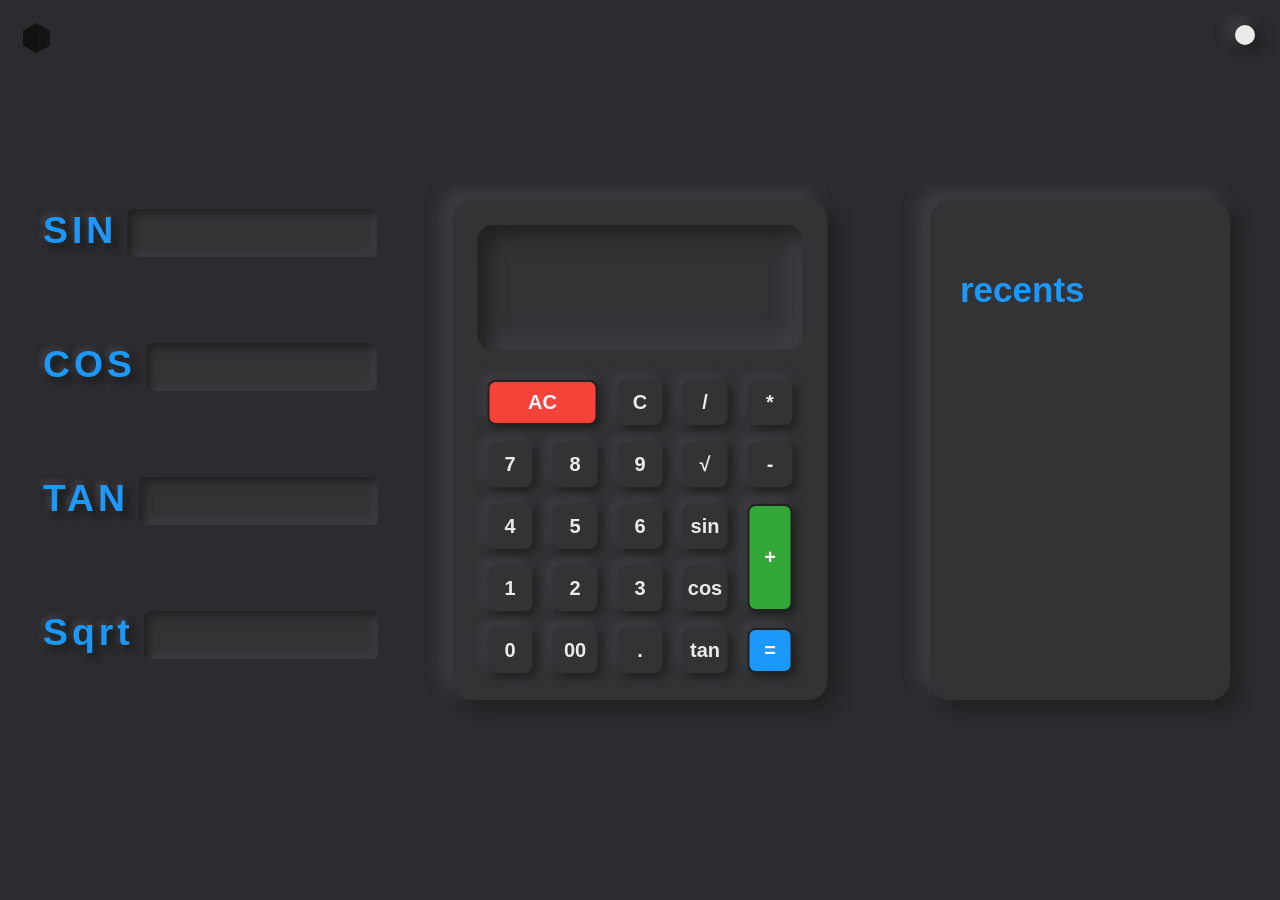
<file: index.html>
<!DOCTYPE html>
<html>
  <head>
    <title>Mono Calculator</title>
    <meta charset="UTF-8" />
    <meta http-equiv="X-UA-Compatible" content="IE=edge" />
    <meta name="viewport" content="width=device-width, initial-scale=1.0" />
    <link rel="stylesheet" type="text/css" href="my_framework.css" />
    <link rel="stylesheet" type="text/css" href="Calculator.css" />
  </head>

  <body class="bg-black flex align-center vh-full relative hidden">
    <div
      id="normalCal"
      class="first-calculator vh-full vw-full flex flex-center align-center"
    >
      <div class="toggleBtn w-20 h-20 z-10" value="0"></div>
      <div class="childBtn z-100" value="0" id="childBtn"></div>
      <div
        class="left-side h-450 font-45 font-bolder flex flex-start flex-column space-between absolute"
      >
        <div class="sin-text flex">
          <h5 class="m-r-10">SIN</h5>
          <input type="text" id="sin-num" class="inputbox scroll p-r-5" />
          <h5 class="function-results cursor-pointer sin-value" id="sin-value">
            0
          </h5>
        </div>
        <div class="cos-text flex">
          <h5 class="m-r-10">COS</h5>
          <input type="text" id="cos-num" class="inputbox scroll p-r-5" />
          <h5 class="function-results cursor-pointer cos-value" id="cos-value">
            0
          </h5>
        </div>
        <div class="tan-text flex">
          <h5 class="m-r-10">TAN</h5>
          <input type="text" id="tan-num" class="inputbox scroll p-r-5" />
          <h5 class="function-results cursor-pointer tan-value" id="tan-value">
            0
          </h5>
        </div>
        <div class="sqrt-text flex">
          <h5 class="m-r-10">Sqrt</h5>
          <input type="text" id="sqrt-num" class="inputbox scroll p-r-5" />
          <h5
            class="function-results cursor-pointer sqrt-value"
            id="sqrt-value"
          >
            0
          </h5>
        </div>
      </div>
      <div
        id="center-calculator"
        class="calculator left-1/2 translateX-1/2- w-375 h-500 mx-auto cal-black rounded-20 flex flex-column align-center absolute z-10"
      >
        <div
          class="display w-325 h-125 cal-black m-t-25 rounded-15 flex flex-end align-center"
        >
          <p class="font-35 text-white p-r-25 p-l-25 scroll" id="result"></p>
        </div>
        <div class="contents m-t-30 w-full flex flex-center">
          <button
            class="clear bg-red rounded-8 span border-2 black-border cursor-pointer font-20 font-bolder white"
            id="clear"
          >
            AC
          </button>
          <button
            class="C-button rounded-8 span border-0 cursor-pointer font-20 font-bolder text-white"
            id="C"
          >
            C
          </button>
          <button
            class="division size-button text-white rounded-8 span border-0 cursor-pointer font-20 font-bolder"
            id="/"
          >
            /
          </button>
          <button
            class="multiplication size-button text-white rounded-8 span border-0 cursor-pointer font-20 font-bolder"
            id="multiplication"
          >
            *
          </button>
          <button
            class="seven size-button text-white rounded-8 span border-0 cursor-pointer font-20 font-bolder"
            id="7"
          >
            7
          </button>
          <button
            class="eight size-button text-white rounded-8 span border-0 cursor-pointer font-20 font-bolder"
            id="8"
          >
            8
          </button>
          <button
            class="nine size-button text-white rounded-8 span border-0 cursor-pointer font-20 font-bolder"
            id="9"
          >
            9
          </button>
          <button
            class="division size-button text-white rounded-8 span border-0 cursor-pointer font-20 font-bolder"
            id="sqrt"
          >
            &Sqrt;
          </button>
          <button
            class="subtraction size-button text-white rounded-8 span border-0 cursor-pointer font-20 font-bolder"
            id="minas"
          >
            -
          </button>
          <button
            class="four size-button text-white rounded-8 span border-0 cursor-pointer font-20 font-bolder"
            id="4 font-bolder"
          >
            4
          </button>
          <button
            class="five size-button text-white rounded-8 span border-0 cursor-pointer font-20 font-bolder"
            id="5"
          >
            5
          </button>
          <button
            class="six size-button text-white rounded-8 span border-0 cursor-pointer font-20 font-bolder"
            id="6"
          >
            6
          </button>
          <button
            class="sin size-button text-white rounded-8 span border-0 cursor-pointer font-20 font-bolder"
            id="sin"
          >
            sin
          </button>
          <button
            class="plus rounded-8 white bg-green span border-2 black-border cursor-pointer font-20 font-bolder white"
            id="plus"
          >
            +
          </button>
          <button
            class="one size-button text-white rounded-8 span border-0 cursor-pointer font-20 font-bolder"
            id="1"
          >
            1
          </button>
          <button
            class="two size-button text-white rounded-8 span border-0 cursor-pointer font-20 font-bolder"
            id="2"
          >
            2
          </button>
          <button
            class="three size-button text-white rounded-8 span border-0 cursor-pointer font-20 font-bolder"
            id="3"
          >
            3
          </button>
          <button
            class="eight size-button text-white rounded-8 span border-0 cursor-pointer font-20 font-bolder"
            id="cos"
          >
            cos
          </button>
          <button
            class="zero size-button text-white rounded-8 span border-0 cursor-pointer font-20 font-bolder"
            id="0"
          >
            0
          </button>
          <button
            class="double-zero size-button text-white rounded-8 span border-0 cursor-pointer font-20 font-bolder"
            id="00"
          >
            00
          </button>
          <button
            class="point size-button text-white rounded-8 span border-0 cursor-pointer font-20 font-bolder"
            id="."
          >
            .
          </button>
          <button
            class="tan size-button text-white rounded-8 span border-0 cursor-pointer font-20 font-bolder"
            id="tan"
          >
            tan
          </button>
          <button
            class="equal bg-blue equal size-button rounded-8 span border-2 black-border cursor-pointer font-20 font-bolder white"
            id="equal"
          >
            =
          </button>
        </div>
      </div>

      <div
        class="history h-500 w-300 cal-black rounded-20 absolute"
        id="history"
      >
        <h1 class="m-t-70 m-b-35 font-35">recents</h1>
        <div class="font-20" id="normalrecent"></div>
      </div>
    </div>

    <div class="child-calculator absolute flex flex-column none" id="beeCal">
      <div class="background relative">
        <div class="row flex">
          <div
            class="back-row absolute top-0 bottom-0 right-0 left-0"
            style="background: #242424"
          ></div>
          <div class="hexagon"></div>
          <div class="hexagon"></div>
          <div class="hexagon"></div>
          <div class="hexagon"></div>
          <div class="hexagon"></div>
          <div class="hexagon"></div>
          <div class="hexagon"></div>
          <div class="hexagon"></div>
          <div class="hexagon"></div>
          <div class="hexagon"></div>
          <div class="hexagon"></div>
          <div class="hexagon"></div>
          <div class="hexagon"></div>
          <div class="hexagon"></div>
          <div class="hexagon"></div>
          <div class="hexagon"></div>
          <div class="hexagon"></div>
          <div class="hexagon"></div>
          <div class="hexagon"></div>
          <div class="hexagon"></div>
          <div class="hexagon"></div>
          <div class="hexagon"></div>
          <div class="hexagon"></div>
          <div class="hexagon"></div>
          <div class="hexagon"></div>
          <div class="hexagon"></div>
          <div class="hexagon"></div>
          <div class="hexagon"></div>
          <div class="hexagon"></div>
          <div class="hexagon"></div>
          <div class="hexagon"></div>
          <div class="hexagon"></div>
          <div class="hexagon"></div>
          <div class="hexagon"></div>
          <div class="hexagon"></div>
          <div class="hexagon"></div>
          <div class="hexagon"></div>
        </div>
        <div class="row flex">
          <div class="hexagon"></div>
          <div class="hexagon"></div>
          <div class="hexagon"></div>
          <div class="hexagon"></div>
          <div class="hexagon"></div>
          <div class="hexagon"></div>
          <div class="hexagon"></div>
          <div class="hexagon"></div>
          <div class="hexagon"></div>
          <div class="hexagon"></div>
          <div class="hexagon"></div>
          <div class="hexagon"></div>
          <div class="hexagon"></div>
          <div class="hexagon"></div>
          <div class="hexagon"></div>
          <div class="hexagon"></div>
          <div class="hexagon"></div>
          <div class="hexagon"></div>
          <div class="hexagon"></div>
          <div class="hexagon"></div>
          <div class="hexagon"></div>
          <div class="hexagon"></div>
          <div class="hexagon"></div>
          <div class="hexagon"></div>
          <div class="hexagon"></div>
          <div class="hexagon"></div>
          <div class="hexagon"></div>
          <div class="hexagon"></div>
          <div class="hexagon"></div>
          <div class="hexagon"></div>
          <div class="hexagon"></div>
          <div class="hexagon"></div>
          <div class="hexagon"></div>
          <div class="hexagon"></div>
          <div class="hexagon"></div>
          <div class="hexagon"></div>
          <div class="hexagon"></div>
        </div>
        <div class="row flex">
          <div class="hexagon"></div>
          <div class="hexagon"></div>
          <div class="hexagon"></div>
          <div class="hexagon"></div>
          <div class="hexagon"></div>
          <div class="hexagon"></div>
          <div class="hexagon"></div>
          <div class="hexagon"></div>
          <div class="hexagon"></div>
          <div class="hexagon"></div>
          <div class="hexagon"></div>
          <div class="hexagon"></div>
          <div class="hexagon"></div>
          <div class="hexagon"></div>
          <div class="hexagon"></div>
          <div class="hexagon"></div>
          <div class="hexagon"></div>
          <div class="hexagon"></div>
          <div class="hexagon"></div>
          <div class="hexagon"></div>
          <div class="hexagon"></div>
          <div class="hexagon"></div>
          <div class="hexagon"></div>
          <div class="hexagon"></div>
          <div class="hexagon"></div>
          <div class="hexagon"></div>
          <div class="hexagon"></div>
          <div class="hexagon"></div>
          <div class="hexagon"></div>
          <div class="hexagon"></div>
          <div class="hexagon"></div>
          <div class="hexagon"></div>
          <div class="hexagon"></div>
          <div class="hexagon"></div>
          <div class="hexagon"></div>
          <div class="hexagon"></div>
          <div class="hexagon"></div>
        </div>
        <div class="row flex">
          <div class="hexagon"></div>
          <div class="hexagon"></div>
          <div class="hexagon"></div>
          <div class="hexagon"></div>
          <div class="hexagon"></div>
          <div class="hexagon"></div>
          <div class="hexagon"></div>
          <div class="hexagon"></div>
          <div class="hexagon"></div>
          <div class="hexagon"></div>
          <div class="hexagon"></div>
          <div class="hexagon"></div>
          <div class="hexagon"></div>
          <div class="hexagon"></div>
          <div class="hexagon"></div>
          <div class="hexagon"></div>
          <div class="hexagon"></div>
          <div class="hexagon"></div>
          <div class="hexagon"></div>
          <div class="hexagon"></div>
          <div class="hexagon"></div>
          <div class="hexagon"></div>
          <div class="hexagon"></div>
          <div class="hexagon"></div>
          <div class="hexagon"></div>
          <div class="hexagon"></div>
          <div class="hexagon"></div>
          <div class="hexagon"></div>
          <div class="hexagon"></div>
          <div class="hexagon"></div>
          <div class="hexagon"></div>
          <div class="hexagon"></div>
          <div class="hexagon"></div>
          <div class="hexagon"></div>
          <div class="hexagon"></div>
          <div class="hexagon"></div>
          <div class="hexagon"></div>
        </div>
        <div class="row flex">
          <div class="hexagon"></div>
          <div class="hexagon"></div>
          <div class="hexagon"></div>
          <div class="hexagon"></div>
          <div class="hexagon"></div>
          <div class="hexagon"></div>
          <div class="hexagon"></div>
          <div class="hexagon"></div>
          <div class="hexagon"></div>
          <div class="hexagon"></div>
          <div class="hexagon"></div>
          <div class="hexagon"></div>
          <div class="hexagon"></div>
          <div class="hexagon"></div>
          <div class="hexagon"></div>
          <div class="hexagon"></div>
          <div class="hexagon"></div>
          <div class="hexagon"></div>
          <div class="hexagon"></div>
          <div class="hexagon"></div>
          <div class="hexagon"></div>
          <div class="hexagon"></div>
          <div class="hexagon"></div>
          <div class="hexagon"></div>
          <div class="hexagon"></div>
          <div class="hexagon"></div>
          <div class="hexagon"></div>
          <div class="hexagon"></div>
          <div class="hexagon"></div>
          <div class="hexagon"></div>
          <div class="hexagon"></div>
          <div class="hexagon"></div>
          <div class="hexagon"></div>
          <div class="hexagon"></div>
          <div class="hexagon"></div>
          <div class="hexagon"></div>
          <div class="hexagon"></div>
        </div>
        <div class="row flex">
          <div class="hexagon"></div>
          <div class="hexagon"></div>
          <div class="hexagon"></div>
          <div class="hexagon"></div>
          <div class="hexagon"></div>
          <div class="hexagon"></div>
          <div class="hexagon"></div>
          <div class="hexagon"></div>
          <div class="hexagon"></div>
          <div class="hexagon"></div>
          <div class="hexagon"></div>
          <div class="hexagon"></div>
          <div class="hexagon"></div>
          <div class="hexagon"></div>
          <div class="hexagon"></div>
          <div class="hexagon"></div>
          <div class="hexagon"></div>
          <div class="hexagon"></div>
          <div class="hexagon"></div>
          <div class="hexagon"></div>
          <div class="hexagon"></div>
          <div class="hexagon"></div>
          <div class="hexagon"></div>
          <div class="hexagon"></div>
          <div class="hexagon"></div>
          <div class="hexagon"></div>
          <div class="hexagon"></div>
          <div class="hexagon"></div>
          <div class="hexagon"></div>
          <div class="hexagon"></div>
          <div class="hexagon"></div>
          <div class="hexagon"></div>
          <div class="hexagon"></div>
          <div class="hexagon"></div>
          <div class="hexagon"></div>
          <div class="hexagon"></div>
          <div class="hexagon"></div>
        </div>
        <div class="row flex">
          <div class="hexagon"></div>
          <div class="hexagon"></div>
          <div class="hexagon"></div>
          <div class="hexagon"></div>
          <div class="hexagon"></div>
          <div class="hexagon"></div>
          <div class="hexagon"></div>
          <div class="hexagon"></div>
          <div class="hexagon"></div>
          <div class="hexagon"></div>
          <div class="hexagon"></div>
          <div class="hexagon"></div>
          <div class="hexagon"></div>
          <div class="hexagon"></div>
          <div class="hexagon"></div>
          <div class="hexagon"></div>
          <div class="hexagon"></div>
          <div class="hexagon"></div>
          <div class="hexagon"></div>
          <div class="hexagon"></div>
          <div class="hexagon"></div>
          <div class="hexagon"></div>
          <div class="hexagon"></div>
          <div class="hexagon"></div>
          <div class="hexagon"></div>
          <div class="hexagon"></div>
          <div class="hexagon"></div>
          <div class="hexagon"></div>
          <div class="hexagon"></div>
          <div class="hexagon"></div>
          <div class="hexagon"></div>
          <div class="hexagon"></div>
          <div class="hexagon"></div>
          <div class="hexagon"></div>
          <div class="hexagon"></div>
          <div class="hexagon"></div>
          <div class="hexagon"></div>
        </div>
        <div class="row flex">
          <div class="hexagon"></div>
          <div class="hexagon"></div>
          <div class="hexagon"></div>
          <div class="hexagon"></div>
          <div class="hexagon"></div>
          <div class="hexagon"></div>
          <div class="hexagon"></div>
          <div class="hexagon"></div>
          <div class="hexagon"></div>
          <div class="hexagon"></div>
          <div class="hexagon"></div>
          <div class="hexagon"></div>
          <div class="hexagon"></div>
          <div class="hexagon"></div>
          <div class="hexagon"></div>
          <div class="hexagon"></div>
          <div class="hexagon"></div>
          <div class="hexagon"></div>
          <div class="hexagon"></div>
          <div class="hexagon"></div>
          <div class="hexagon"></div>
          <div class="hexagon"></div>
          <div class="hexagon"></div>
          <div class="hexagon"></div>
          <div class="hexagon"></div>
          <div class="hexagon"></div>
          <div class="hexagon"></div>
          <div class="hexagon"></div>
          <div class="hexagon"></div>
          <div class="hexagon"></div>
          <div class="hexagon"></div>
          <div class="hexagon"></div>
          <div class="hexagon"></div>
          <div class="hexagon"></div>
          <div class="hexagon"></div>
          <div class="hexagon"></div>
          <div class="hexagon"></div>
        </div>
        <div class="row flex">
          <div class="hexagon"></div>
          <div class="hexagon"></div>
          <div class="hexagon"></div>
          <div class="hexagon"></div>
          <div class="hexagon"></div>
          <div class="hexagon"></div>
          <div class="hexagon"></div>
          <div class="hexagon"></div>
          <div class="hexagon"></div>
          <div class="hexagon"></div>
          <div class="hexagon"></div>
          <div class="hexagon"></div>
          <div class="hexagon"></div>
          <div class="hexagon"></div>
          <div class="hexagon"></div>
          <div class="hexagon"></div>
          <div class="hexagon"></div>
          <div class="hexagon"></div>
          <div class="hexagon"></div>
          <div class="hexagon"></div>
          <div class="hexagon"></div>
          <div class="hexagon"></div>
          <div class="hexagon"></div>
          <div class="hexagon"></div>
          <div class="hexagon"></div>
          <div class="hexagon"></div>
          <div class="hexagon"></div>
          <div class="hexagon"></div>
          <div class="hexagon"></div>
          <div class="hexagon"></div>
          <div class="hexagon"></div>
          <div class="hexagon"></div>
          <div class="hexagon"></div>
          <div class="hexagon"></div>
          <div class="hexagon"></div>
          <div class="hexagon"></div>
          <div class="hexagon"></div>
        </div>
        <div class="row flex">
          <div class="hexagon"></div>
          <div class="hexagon"></div>
          <div class="hexagon"></div>
          <div class="hexagon"></div>
          <div class="hexagon"></div>
          <div class="hexagon"></div>
          <div class="hexagon"></div>
          <div class="hexagon"></div>
          <div class="hexagon"></div>
          <div class="hexagon"></div>
          <div class="hexagon"></div>
          <div class="hexagon"></div>
          <div class="hexagon"></div>
          <div class="hexagon"></div>
          <div class="hexagon"></div>
          <div class="hexagon"></div>
          <div class="hexagon"></div>
          <div class="hexagon"></div>
          <div class="hexagon"></div>
          <div class="hexagon"></div>
          <div class="hexagon"></div>
          <div class="hexagon"></div>
          <div class="hexagon"></div>
          <div class="hexagon"></div>
          <div class="hexagon"></div>
          <div class="hexagon"></div>
          <div class="hexagon"></div>
          <div class="hexagon"></div>
          <div class="hexagon"></div>
          <div class="hexagon"></div>
          <div class="hexagon"></div>
          <div class="hexagon"></div>
        </div>
        <div class="row flex">
          <div class="hexagon"></div>
          <div class="hexagon"></div>
          <div class="hexagon"></div>
          <div class="hexagon"></div>
          <div class="hexagon"></div>
          <div class="hexagon"></div>
          <div class="hexagon"></div>
          <div class="hexagon"></div>
          <div class="hexagon"></div>
          <div class="hexagon"></div>
          <div class="hexagon"></div>
          <div class="hexagon"></div>
          <div class="hexagon"></div>
          <div class="hexagon"></div>
          <div class="hexagon"></div>
          <div class="hexagon"></div>
          <div class="hexagon"></div>
          <div class="hexagon"></div>
          <div class="hexagon"></div>
          <div class="hexagon"></div>
          <div class="hexagon"></div>
          <div class="hexagon"></div>
          <div class="hexagon"></div>
          <div class="hexagon"></div>
          <div class="hexagon"></div>
          <div class="hexagon"></div>
          <div class="hexagon"></div>
          <div class="hexagon"></div>
          <div class="hexagon"></div>
          <div class="hexagon"></div>
          <div class="hexagon"></div>
          <div class="hexagon"></div>
          <div class="hexagon"></div>
          <div class="hexagon"></div>
          <div class="hexagon"></div>
          <div class="hexagon"></div>
          <div class="hexagon"></div>
        </div>
        <div class="row flex">
          <div class="hexagon"></div>
          <div class="hexagon"></div>
          <div class="hexagon"></div>
          <div class="hexagon"></div>
          <div class="hexagon"></div>
          <div class="hexagon"></div>
          <div class="hexagon"></div>
          <div class="hexagon"></div>
          <div class="hexagon"></div>
          <div class="hexagon"></div>
          <div class="hexagon"></div>
          <div class="hexagon"></div>
          <div class="hexagon"></div>
          <div class="hexagon"></div>
          <div class="hexagon"></div>
          <div class="hexagon"></div>
          <div class="hexagon"></div>
          <div class="hexagon"></div>
          <div class="hexagon"></div>
          <div class="hexagon"></div>
          <div class="hexagon"></div>
          <div class="hexagon"></div>
          <div class="hexagon"></div>
          <div class="hexagon"></div>
          <div class="hexagon"></div>
          <div class="hexagon"></div>
          <div class="hexagon"></div>
          <div class="hexagon"></div>
          <div class="hexagon"></div>
          <div class="hexagon"></div>
          <div class="hexagon"></div>
          <div class="hexagon"></div>
          <div class="hexagon"></div>
          <div class="hexagon"></div>
          <div class="hexagon"></div>
          <div class="hexagon"></div>
          <div class="hexagon"></div>
        </div>
        <div class="row flex">
          <div class="hexagon"></div>
          <div class="hexagon"></div>
          <div class="hexagon"></div>
          <div class="hexagon"></div>
          <div class="hexagon"></div>
          <div class="hexagon"></div>
          <div class="hexagon"></div>
          <div class="hexagon"></div>
          <div class="hexagon"></div>
          <div class="hexagon"></div>
          <div class="hexagon"></div>
          <div class="hexagon"></div>
          <div class="hexagon"></div>
          <div class="hexagon"></div>
          <div class="hexagon"></div>
          <div class="hexagon"></div>
          <div class="hexagon"></div>
          <div class="hexagon"></div>
          <div class="hexagon"></div>
          <div class="hexagon"></div>
          <div class="hexagon"></div>
          <div class="hexagon"></div>
          <div class="hexagon"></div>
          <div class="hexagon"></div>
          <div class="hexagon"></div>
          <div class="hexagon"></div>
          <div class="hexagon"></div>
          <div class="hexagon"></div>
          <div class="hexagon"></div>
          <div class="hexagon"></div>
          <div class="hexagon"></div>
          <div class="hexagon"></div>
          <div class="hexagon"></div>
          <div class="hexagon"></div>
          <div class="hexagon"></div>
          <div class="hexagon"></div>
          <div class="hexagon"></div>
        </div>
        <div class="row flex">
          <div class="hexagon"></div>
          <div class="hexagon"></div>
          <div class="hexagon"></div>
          <div class="hexagon"></div>
          <div class="hexagon"></div>
          <div class="hexagon"></div>
          <div class="hexagon"></div>
          <div class="hexagon"></div>
          <div class="hexagon"></div>
          <div class="hexagon"></div>
          <div class="hexagon"></div>
          <div class="hexagon"></div>
          <div class="hexagon"></div>
          <div class="hexagon"></div>
          <div class="hexagon"></div>
          <div class="hexagon"></div>
          <div class="hexagon"></div>
          <div class="hexagon"></div>
          <div class="hexagon"></div>
          <div class="hexagon"></div>
          <div class="hexagon"></div>
          <div class="hexagon"></div>
          <div class="hexagon"></div>
          <div class="hexagon"></div>
          <div class="hexagon"></div>
          <div class="hexagon"></div>
          <div class="hexagon"></div>
          <div class="hexagon"></div>
          <div class="hexagon"></div>
          <div class="hexagon"></div>
          <div class="hexagon"></div>
          <div class="hexagon"></div>
          <div class="hexagon"></div>
          <div class="hexagon"></div>
          <div class="hexagon"></div>
          <div class="hexagon"></div>
          <div class="hexagon"></div>
        </div>
        <div class="row flex">
          <div class="hexagon"></div>
          <div class="hexagon"></div>
          <div class="hexagon"></div>
          <div class="hexagon"></div>
          <div class="hexagon"></div>
          <div class="hexagon"></div>
          <div class="hexagon"></div>
          <div class="hexagon"></div>
          <div class="hexagon"></div>
          <div class="hexagon"></div>
          <div class="hexagon"></div>
          <div class="hexagon"></div>
          <div class="hexagon"></div>
          <div class="hexagon"></div>
          <div class="hexagon"></div>
          <div class="hexagon"></div>
          <div class="hexagon"></div>
          <div class="hexagon"></div>
          <div class="hexagon"></div>
          <div class="hexagon"></div>
          <div class="hexagon"></div>
          <div class="hexagon"></div>
          <div class="hexagon"></div>
          <div class="hexagon"></div>
          <div class="hexagon"></div>
          <div class="hexagon"></div>
          <div class="hexagon"></div>
          <div class="hexagon"></div>
          <div class="hexagon"></div>
          <div class="hexagon"></div>
          <div class="hexagon"></div>
          <div class="hexagon"></div>
          <div class="hexagon"></div>
          <div class="hexagon"></div>
          <div class="hexagon"></div>
          <div class="hexagon"></div>
          <div class="hexagon"></div>
        </div>
        <div class="row flex">
          <div class="hexagon"></div>
          <div class="hexagon"></div>
          <div class="hexagon"></div>
          <div class="hexagon"></div>
          <div class="hexagon"></div>
          <div class="hexagon"></div>
          <div class="hexagon"></div>
          <div class="hexagon"></div>
          <div class="hexagon"></div>
          <div class="hexagon"></div>
          <div class="hexagon"></div>
          <div class="hexagon"></div>
          <div class="hexagon"></div>
          <div class="hexagon"></div>
          <div class="hexagon"></div>
          <div class="hexagon"></div>
          <div class="hexagon"></div>
          <div class="hexagon"></div>
          <div class="hexagon"></div>
          <div class="hexagon"></div>
          <div class="hexagon"></div>
          <div class="hexagon"></div>
          <div class="hexagon"></div>
          <div class="hexagon"></div>
          <div class="hexagon"></div>
          <div class="hexagon"></div>
          <div class="hexagon"></div>
          <div class="hexagon"></div>
          <div class="hexagon"></div>
          <div class="hexagon"></div>
          <div class="hexagon"></div>
          <div class="hexagon"></div>
          <div class="hexagon"></div>
          <div class="hexagon"></div>
          <div class="hexagon"></div>
          <div class="hexagon"></div>
          <div class="hexagon"></div>
        </div>
        <div class="row flex">
          <div class="hexagon"></div>
          <div class="hexagon"></div>
          <div class="hexagon"></div>
          <div class="hexagon"></div>
          <div class="hexagon"></div>
          <div class="hexagon"></div>
          <div class="hexagon"></div>
          <div class="hexagon"></div>
          <div class="hexagon"></div>
          <div class="hexagon"></div>
          <div class="hexagon"></div>
          <div class="hexagon"></div>
          <div class="hexagon"></div>
          <div class="hexagon"></div>
          <div class="hexagon"></div>
          <div class="hexagon"></div>
          <div class="hexagon"></div>
          <div class="hexagon"></div>
          <div class="hexagon"></div>
          <div class="hexagon"></div>
          <div class="hexagon"></div>
          <div class="hexagon"></div>
          <div class="hexagon"></div>
          <div class="hexagon"></div>
          <div class="hexagon"></div>
          <div class="hexagon"></div>
          <div class="hexagon"></div>
          <div class="hexagon"></div>
          <div class="hexagon"></div>
          <div class="hexagon"></div>
          <div class="hexagon"></div>
          <div class="hexagon"></div>
          <div class="hexagon"></div>
          <div class="hexagon"></div>
          <div class="hexagon"></div>
          <div class="hexagon"></div>
          <div class="hexagon"></div>
        </div>
        <div class="row flex">
          <div class="hexagon"></div>
          <div class="hexagon"></div>
          <div class="hexagon"></div>
          <div class="hexagon"></div>
          <div class="hexagon"></div>
          <div class="hexagon"></div>
          <div class="hexagon"></div>
          <div class="hexagon"></div>
          <div class="hexagon"></div>
          <div class="hexagon"></div>
          <div class="hexagon"></div>
          <div class="hexagon"></div>
          <div class="hexagon"></div>
          <div class="hexagon"></div>
          <div class="hexagon"></div>
          <div class="hexagon"></div>
          <div class="hexagon"></div>
          <div class="hexagon"></div>
          <div class="hexagon"></div>
          <div class="hexagon"></div>
          <div class="hexagon"></div>
          <div class="hexagon"></div>
          <div class="hexagon"></div>
          <div class="hexagon"></div>
          <div class="hexagon"></div>
          <div class="hexagon"></div>
          <div class="hexagon"></div>
          <div class="hexagon"></div>
          <div class="hexagon"></div>
          <div class="hexagon"></div>
          <div class="hexagon"></div>
          <div class="hexagon"></div>
          <div class="hexagon"></div>
          <div class="hexagon"></div>
          <div class="hexagon"></div>
          <div class="hexagon"></div>
          <div class="hexagon"></div>
        </div>
        <div class="row flex">
          <div class="hexagon"></div>
          <div class="hexagon"></div>
          <div class="hexagon"></div>
          <div class="hexagon"></div>
          <div class="hexagon"></div>
          <div class="hexagon"></div>
          <div class="hexagon"></div>
          <div class="hexagon"></div>
          <div class="hexagon"></div>
          <div class="hexagon"></div>
          <div class="hexagon"></div>
          <div class="hexagon"></div>
          <div class="hexagon"></div>
          <div class="hexagon"></div>
          <div class="hexagon"></div>
          <div class="hexagon"></div>
          <div class="hexagon"></div>
          <div class="hexagon"></div>
          <div class="hexagon"></div>
          <div class="hexagon"></div>
          <div class="hexagon"></div>
          <div class="hexagon"></div>
          <div class="hexagon"></div>
          <div class="hexagon"></div>
          <div class="hexagon"></div>
          <div class="hexagon"></div>
          <div class="hexagon"></div>
          <div class="hexagon"></div>
          <div class="hexagon"></div>
          <div class="hexagon"></div>
          <div class="hexagon"></div>
          <div class="hexagon"></div>
          <div class="hexagon"></div>
          <div class="hexagon"></div>
          <div class="hexagon"></div>
          <div class="hexagon"></div>
          <div class="hexagon"></div>
        </div>
        <div class="row flex">
          <div class="hexagon"></div>
          <div class="hexagon"></div>
          <div class="hexagon"></div>
          <div class="hexagon"></div>
          <div class="hexagon"></div>
          <div class="hexagon"></div>
          <div class="hexagon"></div>
          <div class="hexagon"></div>
          <div class="hexagon"></div>
          <div class="hexagon"></div>
          <div class="hexagon"></div>
          <div class="hexagon"></div>
          <div class="hexagon"></div>
          <div class="hexagon"></div>
          <div class="hexagon"></div>
          <div class="hexagon"></div>
          <div class="hexagon"></div>
          <div class="hexagon"></div>
          <div class="hexagon"></div>
          <div class="hexagon"></div>
          <div class="hexagon"></div>
          <div class="hexagon"></div>
          <div class="hexagon"></div>
          <div class="hexagon"></div>
          <div class="hexagon"></div>
          <div class="hexagon"></div>
          <div class="hexagon"></div>
          <div class="hexagon"></div>
          <div class="hexagon"></div>
          <div class="hexagon"></div>
          <div class="hexagon"></div>
          <div class="hexagon"></div>
          <div class="hexagon"></div>
          <div class="hexagon"></div>
          <div class="hexagon"></div>
          <div class="hexagon"></div>
          <div class="hexagon"></div>
        </div>
      </div>

      <div class="cal-Btn z-100" value="0" id="calBtn">
        <svg
          height="35px"
          width="35px"
          version="1.1"
          id="Layer_1"
          xmlns="http://www.w3.org/2000/svg"
          xmlns:xlink="http://www.w3.org/1999/xlink"
          viewBox="0 0 508 508"
          xml:space="preserve"
          fill="#000000"
        >
          <g id="SVGRepo_bgCarrier" stroke-width="0" />

          <g
            id="SVGRepo_tracerCarrier"
            stroke-linecap="round"
            stroke-linejoin="round"
          />

          <g id="SVGRepo_iconCarrier">
            <circle style="fill: #c4c4c4" cx="254" cy="254" r="254" />
            <path
              style="fill: #ffffff"
              d="M370.4,430.4H137.6c-12,0-21.6-9.6-21.6-21.6V99.2c0-12,9.6-21.6,21.6-21.6h232.8 c12,0,21.6,9.6,21.6,21.6v309.6C392,420.8,382.4,430.4,370.4,430.4z"
            />
            <path
              style="fill: #dedede"
              d="M365.6,170.8H142.4c-3.2,0-5.6-2.4-5.6-5.6v-62.4c0-3.2,2.4-5.6,5.6-5.6h222.8c3.2,0,5.6,2.4,5.6,5.6 v62.8C371.2,168.4,368.4,170.8,365.6,170.8z"
            />
            <path
              style="fill: #c4c4c4"
              d="M365.6,97.2h-36.4L250,170.8h115.6c3.2,0,5.6-2.4,5.6-5.6v-62.4C371.2,99.6,368.4,97.2,365.6,97.2z"
            />
            <g>
              <path
                style="fill: #8b959c"
                d="M173.2,365.2h-32.4c-2.4,0-4,1.6-4,4v32.4c0,2.4,1.6,4,4,4h32.4c2.4,0,4-1.6,4-4v-32.4 C177.2,367.2,175.6,365.2,173.2,365.2z"
              />
              <path
                style="fill: #8b959c"
                d="M238,365.2h-32.4c-2.4,0-4,1.6-4,4v32.4c0,2.4,1.6,4,4,4H238c2.4,0,4-1.6,4-4v-32.4 C242,367.2,240,365.2,238,365.2z"
              />
              <path
                style="fill: #8b959c"
                d="M302.4,365.2H270c-2.4,0-4,1.6-4,4v32.4c0,2.4,1.6,4,4,4h32.4c2.4,0,4-1.6,4-4v-32.4 C306.4,367.2,304.8,365.2,302.4,365.2z"
              />
              <path
                style="fill: #8b959c"
                d="M173.2,307.2h-32.4c-2.4,0-4,1.6-4,4v32.4c0,2.4,1.6,4,4,4h32.4c2.4,0,4-1.6,4-4v-32.4 C177.2,308.8,175.6,307.2,173.2,307.2z"
              />
              <path
                style="fill: #8b959c"
                d="M238,307.2h-32.4c-2.4,0-4,1.6-4,4v32.4c0,2.4,1.6,4,4,4H238c2.4,0,4-1.6,4-4v-32.4 C242,308.8,240,307.2,238,307.2z"
              />
              <path
                style="fill: #8b959c"
                d="M302.4,307.2H270c-2.4,0-4,1.6-4,4v32.4c0,2.4,1.6,4,4,4h32.4c2.4,0,4-1.6,4-4v-32.4 C306.4,308.8,304.8,307.2,302.4,307.2z"
              />
              <path
                style="fill: #8b959c"
                d="M367.2,307.2h-32.4c-2,0-4,1.6-4,4V402c0,2,1.6,4,4,4h32.4c2,0,4-1.6,4-4v-90.8 C371.2,308.8,369.2,307.2,367.2,307.2z"
              />
              <path
                style="fill: #8b959c"
                d="M173.2,248.8h-32.4c-2.4,0-4,1.6-4,4v32.4c0,2.4,1.6,4,4,4h32.4c2.4,0,4-1.6,4-4v-32.4 C177.2,250.4,175.6,248.8,173.2,248.8z"
              />
              <path
                style="fill: #8b959c"
                d="M238,248.8h-32.4c-2.4,0-4,1.6-4,4v32.4c0,2.4,1.6,4,4,4H238c2.4,0,4-1.6,4-4v-32.4 C242,250.4,240,248.8,238,248.8z"
              />
              <path
                style="fill: #8b959c"
                d="M302.4,248.8H270c-2.4,0-4,1.6-4,4v32.4c0,2.4,1.6,4,4,4h32.4c2.4,0,4-1.6,4-4v-32.4 C306.4,250.4,304.8,248.8,302.4,248.8z"
              />
              <path
                style="fill: #8b959c"
                d="M367.2,248.8h-32.4c-2.4,0-4,1.6-4,4v32.4c0,2.4,1.6,4,4,4h32.4c2.4,0,4-1.6,4-4v-32.4 C371.2,250.4,369.2,248.8,367.2,248.8z"
              />
              <path
                style="fill: #8b959c"
                d="M173.2,190.4h-32.4c-2.4,0-4,1.6-4,4v32.4c0,2.4,1.6,4,4,4h32.4c2.4,0,4-1.6,4-4v-32.4 C177.2,192.4,175.6,190.4,173.2,190.4z"
              />
              <path
                style="fill: #8b959c"
                d="M238,190.4h-32.4c-2.4,0-4,1.6-4,4v32.4c0,2.4,1.6,4,4,4H238c2.4,0,4-1.6,4-4v-32.4 C242,192.4,240,190.4,238,190.4z"
              />
              <path
                style="fill: #8b959c"
                d="M302.4,190.4H270c-2.4,0-4,1.6-4,4v32.4c0,2.4,1.6,4,4,4h32.4c2.4,0,4-1.6,4-4v-32.4 C306.4,192.4,304.8,190.4,302.4,190.4z"
              />
              <path
                style="fill: #8b959c"
                d="M367.2,190.4h-32.4c-2.4,0-4,1.6-4,4v32.4c0,2.4,1.6,4,4,4h32.4c2.4,0,4-1.6,4-4v-32.4 C371.2,192.4,369.2,190.4,367.2,190.4z"
              />
            </g>
          </g>
        </svg>
      </div>

      <div class="h-475">
        <div
          class="cal-hexagon w-525 h-475 cal-black flex flex-center flex-column align-center flex-end"
        >
          <div class="hexa-display fixed" id="hexa-display">
            <p class="overflow-x-scroll" id="hexaresult"></p>
          </div>
          <div class="flex flex-center flex-column align-center m-b-15">
            <div class="row1 flex flex-center">
              <div class="hexbtn" id="hexaAC">AC</div>
              <div class="hexbtn" id="hexaC">C</div>
              <div class="hexbtn" id="hexa/">/</div>
              <div class="hexbtn" id="hexa*">*</div>
              <div class="hexbtn" id="hexa-">-</div>
              <div class="hexbtn" id="hexa+">+</div>
            </div>
            <div class="row2 flex">
              <div class="hexbtn" id="hexa1">1</div>
              <div class="hexbtn" id="hexa2">2</div>
              <div class="hexbtn" id="hexa3">3</div>
              <div class="hexbtn" id="hexa4">4</div>
              <div class="hexbtn" id="hexa5">5</div>
            </div>
            <div class="row3 flex">
              <div class="hexbtn" id="hexa6">6</div>
              <div class="hexbtn" id="hexa7">7</div>
              <div class="hexbtn" id="hexa8">8</div>
              <div class="hexbtn" id="hexa9">9</div>
            </div>
            <div class="row4 flex">
              <div class="hexbtn" id="hexa0">0</div>
              <div class="hexbtn" id="hexa.">.</div>
              <div class="hexbtn" id="hexaequal">=</div>
            </div>
          </div>
        </div>
        <div class="hex-recent h-475 w-375 font-bolder font-20">
          <h2 class="font-bolder m-t-75 m-b-40">recents</h2>
          <div id="recent"></div>
        </div>

        <div class="bee-div fixed">
          <div class="bee h-375 w-150">
            <div class="bee__wing bee__wing--left"></div>
            <div class="bee__wing bee__wing--right"></div>
            <div class="bee__oval bee__oval--top"></div>
            <div class="bee__rect"></div>
            <div class="bee__rect"></div>
            <div class="bee__oval bee__oval--bottom"></div>
          </div>
        </div>
      </div>
    </div>

    <!-- 
	<script type="module">
		// Import the functions you need from the SDKs you need
		import { initializeApp } from "https://www.gstatic.com/firebasejs/9.17.1/firebase-app.js";
		import { getAnalytics } from "https://www.gstatic.com/firebasejs/9.17.1/firebase-analytics.js";
		// TODO: Add SDKs for Firebase products that you want to use
		// https://firebase.google.com/docs/web/setup#available-libraries

		// Your web app's Firebase configuration
		// For Firebase JS SDK v7.20.0 and later, measurementId is optional
		const firebaseConfig = {
			apiKey: "AIzaSyDQLNKT7GQ6jdBXzpian5QnB7rhB36ydgg",
			authDomain: "calculator-v001.firebaseapp.com",
			projectId: "calculator-v001",
			storageBucket: "calculator-v001.appspot.com",
			messagingSenderId: "1061310571257",
			appId: "1:1061310571257:web:df8866be7b22bd42017828",
			measurementId: "G-4TLGJT624P"
		};

		// Initialize Firebase
		const app = initializeApp(firebaseConfig);
		const analytics = getAnalytics(app);
	</script> -->

    <script type="text/javascript" src="Calculator.js"></script>
  </body>
</html>
</file>
<file: my_framework.css>
/* ----------------- radius ----------------- */

.rounded{
	border-radius: 2px;
}
.rounded-3{
	border-radius: 3px;
}
.rounded-4{
	border-radius: 4px;
}
.rounded-5{
	border-radius: 5px;
}
.rounded-6{
	border-radius: 6px;
}
.rounded-7{
	border-radius: 7px;
}
.rounded-8{
	border-radius: 8px;
}
.rounded-9{
	border-radius: 9px;
}
.rounded-10{
	border-radius: 10px;
}
.rounded-15{
	border-radius: 15px;
}
.rounded-20{
	border-radius: 20px;
}
.rounded-100{
	border-radius: 100px;
}

html{
	scroll-behavior: smooth;
}


/* ----------------- z-index ----------------- */

.z-0{
	z-index: 0;
}
.z-10{
	z-index: 10;
}
.z-10-{
	z-index: -10;
}
.z-20{
	z-index: 20;
}
.z-20-{
	z-index: -20;
}

.cursor-pointer{
	cursor: pointer;
}


/* ----------------- width ----------------- */

.vw-full{
	width: 100vw;
}
.w-full{
	width: 100%;
}
.w-95{
	width: 95%;
}
.w-85{
	width: 85%;
}
.w-3\/4{
	width: 75%;
}
.w-1\/2{
	width: 50%;
}
.w-1\/4{
	width: 25%;
}
.w-0{
	width: 0%;
}
.w-5{
	width: 5px
}
.w-10{
	width: 10px
}
.w-15{
	width: 15px
}
.w-20{
	width: 20px
}
.w-25{
	width: 25px;
}
.w-30{
	width: 30px;
}
.w-35{
	width: 35px;
}
.w-40{
	width: 40px
}
.w-45{
	width: 45px;
}
.w-50{
	width: 50px;
}
.w-75{
	width: 75px;
}
.w-100{
	width: 100px;
}
.w-125{
	width: 125px;
}
.w-150{
	width: 150px;
}
.w-175{
	width: 175px;
}
.w-200{
	width: 200px;
}
.w-225{
	width: 225px;
}
.w-250{
	width: 250px;
}
.w-275{
	width: 275px;
}
.w-300{
	width: 300px;
}
.w-325{
	width: 325px;
}
.w-350{
	width: 350px;
}
.w-375{
	width: 375px;
}
.w-400{
	width: 400px;
}
.w-425{
	width: 425px;
}
.w-450{
	width: 450px;
}
.w-475{
	width: 475px;
}
.w-500{
	width: 500px;
}
.w-525{
	width: 525px;
}
.w-550{
	width: 550px;
}
.w-575{
	width: 575px;
}
.w-600{
	width: 600px;
}
.w-625{
	width: 625px;
}
.w-650{
	width: 650px;
}
.w-675{
	width: 675px;
}
.w-700{
	width: 700px;
}
.w-725{
	width: 725px;
}
.w-750{
	width: 750px;
}
.w-775{
	width: 775px;
}
.w-800{
	width: 800px;
}
.w-825{
	width: 825px;
}
.w-850{
	width: 850px;
}
.w-875{
	width: 875px;
}
.w-900{
	width: 900px;
}
.w-925{
	width: 925px;
}
.w-950{
	width: 950px;
}
.w-975{
	width: 975px;
}
.w-1000{
	width: 1000px;
}


/* ----------------- height ----------------- */

.vh-full{
	height: 100vh;
}
.h-full{
	height: 100%;
}
.h-3\/4{
	height: 75%;
}
.h-1\/2{
	height: 50%;
}
.h-1\/4{
	height: 25%;
}
.h-0{
	height: 0%;
}
.h-5{
	height: 5px;
}
.h-10{
	height: 10px;
}
.h-15{
	height: 15px;
}
.h-20{
	height: 20px;
}
.h-25{
	height: 25px;
}
.h-30{
	height: 30px;
}
.h-35{
	height: 35px;
}
.h-40{
	height: 40px;
}
.h-45{
	height: 45px;
}
.h-50{
	height: 50px;
}
.h-55{
	height: 55px;
}
.h-60{
	height: 60px;
}
.h-65{
	height: 65px;
}
.h-70{
	height: 70px;
}
.h-75{
	height: 75px;
}
.h-80{
	height: 80px;
}
.h-85{
	height: 85px;
}
.h-90{
	height: 90px;
}
.h-95{
	height: 95px;
}
.h-100{
	height: 100px;
}
.h-125{
	height: 125px;
}
.h-150{
	height: 150px;
}
.h-175{
	height: 175px;
}
.h-200{
	height: 200px;
}
.h-225{
	height: 225px;
}
.h-250{
	height: 250px;
}
.h-275{
	height: 275px;
}
.h-300{
	height: 300px;
}
.h-325{
	height: 325px;
}
.h-350{
	height: 350px;
}
.h-375{
	height: 375px;
}
.h-400{
	height: 400px;
}
.h-425{
	height: 425px;
}
.h-450{
	height: 450px;
}
.h-475{
	height: 475px;
}
.h-500{
	height: 500px;
}
.h-525{
	height: 525px;
}
.h-550{
	height: 550px;
}
.h-575{
	height: 575px;
}
.h-600{
	height: 600px;
}
.h-625{
	height: 625px;
}
.h-650{
	height: 650px;
}
.h-675{
	height: 675px;
}
.h-700{
	height: 700px;
}
.h-725{
	height: 725px;
}
.h-750{
	height: 750px;
}
.h-775{
	height: 775px;
}
.h-800{
	height: 800px;
}
.h-825{
	height: 825px;
}
.h-850{
	height: 850px;
}
.h-875{
	height: 875px;
}
.h-900{
	height: 900px;
}
.h-925{
	height: 925px;
}
.h-950{
	height: 950px;
}
.h-975{
	height: 975px;
}
.h-1000{
	height: 1000px;
}


/* ----------------- padding ----------------- */

.p-l-5{
	padding-left: 5px;
}
.p-r-5{
	padding-right: 5px;
}
.p-l-10{
	padding-left: 10px;
}
.p-r-10{
	padding-right: 10px;
}
.p-l-15{
	padding-left: 15px;
}
.p-r-15{
	padding-right: 15px;
}
.p-l-20{
	padding-left: 20px;
}
.p-r-20{
	padding-right: 20px;
}
.p-l-25{
	padding-left: 25px;
}
.p-r-25{
	padding-right: 25px;
}
.p-l-30{
	padding-left: 30px;
}
.p-r-30{
	padding-right: 30px;
}

.p-t-5{
	padding-top: 5px;
}
.p-b-5{
	padding-bottom: 5px;
}
.p-t-10{
	padding-top: 10px;
}
.p-b-10{
	padding-bottom: 10px;
}
.p-t-15{
	padding-top: 15px;
}
.p-b-15{
	padding-bottom: 15px;
}
.p-t-20{
	padding-top: 20px;
}
.p-b-20{
	padding-bottom: 20px;
}
.p-t-25{
	padding-top: 25px;
}
.p-b-25{
	padding-bottom: 25px;
}
.p-t-30{
	padding-top: 30px;
}
.p-b-30{
	padding-bottom: 30px;
}

.px-5{
padding-right: 5px;
padding-left: 5px;
}
.py-5{
padding-top: 5px;
padding-bottom: 5px;
}
.px-10{
padding-right: 10px;
padding-left: 10px;
}
.py-10{
padding-top: 10px;
padding-bottom: 10px;
}
.px-15{
padding-right: 15px;
padding-left: 15px;
}
.py-15{
padding-top: 15px;
padding-bottom: 15px;
}
.px-20{
padding-right: 20px;
padding-left: 20px;
}
.py-20{
padding-top: 20px;
padding-bottom: 20px;
}
.px-25{
padding-right: 25px;
padding-left: 25px;
}
.py-25{
padding-top: 25px;
padding-bottom: 25px;
}
.px-30{
padding-right: 30px;
padding-left: 30px;
}
.py-30{
padding-top: 30px;
padding-bottom: 30px;
}
.px-35{
padding-right: 35px;
padding-left: 35px;
}
.py-35{
padding-top: 35px;
padding-bottom: 35px;
}
.px-40{
padding-right: 40px;
padding-left: 40px;
}
.py-40{
padding-top: 40px;
padding-bottom: 40px;
}
.px-45{
padding-right: 45px;
padding-left: 45px;
}
.py-45{
padding-top: 45px;
padding-bottom: 45px;
}
.px-50{
padding-right: 50px;
padding-left: 50px;
}
.py-50{
padding-top: 50px;
padding-bottom: 50px;
}
.px-auto{
padding-right: auto;
padding-left: auto;
}
.py-auto{
padding-top: auto;
padding-bottom: auto;
}


/* ----------------- margin ----------------- */

.m-l-5{
	margin-left: 5px;
}
.m-r-5{
	margin-right: 5px;
}
.m-l-10{
	margin-left: 10px;
}
.m-r-10{
	margin-right: 10px;
}
.m-l-15{
	margin-left: 15px;
}
.m-r-15{
	margin-right: 15px;
}
.m-l-20{
	margin-left: 20px;
}
.m-r-20{
	margin-right: 20px;
}
.m-l-25{
	margin-left: 25px;
}
.m-r-25{
	margin-right: 25px;
}
.m-l-30{
	margin-left: 30px;
}
.m-r-30{
	margin-right: 30px;
}

.m-t-5{
	margin-top: 5px;
}
.m-b-5{
	margin-bottom: 5px;
}
.m-t-10{
	margin-top: 10px;
}
.m-b-10{
	margin-bottom: 10px;
}
.m-t-15{
	margin-top: 15px;
}
.m-b-15{
	margin-bottom: 15px;
}
.m-t-20{
	margin-top: 20px;
}
.m-b-20{
	margin-bottom: 20px;
}
.m-t-25{
	margin-top: 25px;
}
.m-b-25{
	margin-bottom: 25px;
}
.m-t-30{
	margin-top: 30px;
}
.m-b-30{
	margin-bottom: 30px;
}
.m-t-35{
	margin-top: 35px;
}
.m-b-35{
	margin-bottom: 35px;
}
.m-t-40{
	margin-top: 40px;
}
.m-b-40{
	margin-bottom: 40px;
}
.m-t-45{
	margin-top: 45px;
}
.m-b-45{
	margin-bottom: 45px;
}
.m-t-50{
	margin-top: 50px;
}
.m-b-50{
	margin-bottom: 50px;
}
.m-t-55{
	margin-top: 55px;
}
.m-b-55{
	margin-bottom: 55px;
}
.m-t-60{
	margin-top: 60px;
}
.m-b-60{
	margin-bottom: 60px;
}
.m-t-65{
	margin-top: 65px;
}
.m-b-65{
	margin-bottom: 65px;
}
.m-t-70{
	margin-top: 70px;
}
.m-b-70{
	margin-bottom: 70px;
}
.m-t-75{
	margin-top: 75px;
}
.m-b-75{
	margin-bottom: 75px;
}
.m-t-100{
	margin-top: 100px;
}
.m-b-100{
	margin-bottom: 100px;
}
.m-t-120{
	margin-top: 120px;
}
.m-b-120{
	margin-bottom: 120px;
}
.m-t-125{
	margin-top: 125px;
}
.m-b-125{
	margin-bottom: 125px;
}
.m-t-150{
	margin-top: 150px;
}
.m-b-150{
	margin-bottom: 150px;
}
.m-t-175{
	margin-top: 175px;
}
.m-b-175{
	margin-bottom: 175px;
}
.m-t-200{
	margin-top: 200px;
}
.m-b-200{
	margin-bottom: 200px;
}

.mx-0{
	margin-left: 0px;
	margin-right: 0px;
}
.my-0{
	margin-top: 0px;
	margin-bottom: 0px;
}
.mx-5{
margin-left: 5px;
margin-right: 5px;
}
.my-5{
margin-top: 5px;
margin-bottom: 5px;
}
.mx-10{
margin-left: 10px;
margin-right: 10px;
}
.my-10{
margin-top: 10px;
margin-bottom: 10px;
}
.mx-15{
margin-left: 15px;
margin-right: 15px;
}
.my-15{
margin-top: 15px;
margin-bottom: 15px;
}
.mx-20{
margin-left: 20px;
margin-right: 20px;
}
.my-20{
margin-top: 20px;
margin-bottom: 20px;
}
.mx-25{
margin-left: 25px;
margin-right: 25px;
}
.my-25{
margin-top: 25px;
margin-bottom: 25px;
}
.mx-30{
margin-left: 30px;
margin-right: 30px;
}
.my-30{
margin-top: 30px;
margin-bottom: 30px;
}
.mx-40{
margin-left: 40px;
margin-right: 40px;
}
.my-40{
margin-top: 40px;
margin-bottom: 40px;
}
.mx-45{
margin-left: 45px;
margin-right: 45px;
}
.my-45{
margin-top: 45px;
margin-bottom: 45px;
}
.mx-50{
margin-left: 50px;
margin-right: 50px;
}
.my-50{
margin-top: 50px;
margin-bottom: 50px;
}
.mx-60{
margin-left: 60px;
margin-right: 60px;
}
.my-60{
margin-top: 60px;
margin-bottom: 60px;
}
.mx-70{
margin-left: 70px;
margin-right: 70px;
}
.my-70{
margin-top: 70px;
margin-bottom: 70px;
}
.mx-auto{
margin-left: auto;
margin-right: auto;
}
.my-auto{
margin-top: auto;
margin-bottom: auto;
}


/* ----------------- flex ----------------- */
.flex{
	display: flex;
}
.block{
	display: block;
}
.inline-block{
	display: inline-block;
}
.flex-auto{
	flex: auto;
}
.none{
	display: none;
}


/* ----------------- overflow ----------------- */

.visible{
	overflow: visible;
}
.hidden{
	overflow: hidden;
}
.scroll{
	overflow: scroll;
}
.v-collapse{
	visibility: collapse;
}
.v-hidden{
	visibility: hidden;
}
.v-visible{
	visibility: visible;
}


/* ----------------- justify content ----------------- */

.flex-center{
	justify-content: center;
}
.flex-start{
	justify-content: flex-start;
}
.flex-end{
	justify-content: flex-end;
}
.space-between{
	justify-content: space-between;
}
.space-around{
	justify-content: space-around;
}
.align-center{
	align-items: center;
}
.flex-column{
	flex-direction: column;
}
.flex-wrap{
	flex-wrap: wrap;
}


/* ----------------- flot ----------------- */

.float-center{
float: center;
}
.float-left{
float: left;
}
.float-right{
float: right;
}
.float-none{
float: none;
}


/* ----------------- text justify ----------------- */

.text-left{
	text-align: left;
}
.text-right{
	text-align: right;
}
.text-center{
	text-align: center;
}
.text-justify{
	text-align: justify;
}
.font-bold{
	font-weight: bold;
}
.font-bolder{
	font-weight: bolder;
}
.font-italic{
	font-style: italic;
}

/* ----------------- font size ----------------- */

.font-5{
	font-size: 5px;
}

.font-10{
	font-size: 10px;
}
.font-12{
	font-size: 12px;
}
.font-13{
	font-size: 13px;
}
.font-14{
	font-size: 14px;
}
.font-15{
	font-size: 15px;
}
.font-20{
	font-size: 20px;
}
.font-25{
	font-size: 25px;
}
.font-30{
	font-size: 30px;
}
.font-35{
	font-size: 35px;
}
.font-40{
	font-size: 40px;
}
.font-45{
	font-size: 45px;
}
.font-50{
	font-size: 50px;
}
.font-55{
	font-size: 55px;
}
.font-60{
	font-size: 60px;
}
.font-65{
	font-size: 65px;
}
.font-70{
	font-size: 70px;
}
.font-75{
	font-size: 75px;
}
.font-80{
	font-size: 80px;
}
.font-85{
	font-size: 85px;
}
.font-90{
	font-size: 90px;
}
.font-95{
	font-size: 95px;
}
.font-100{
	font-size: 100px;
}


/* ----------------- position ----------------- */

.absolute{
	position: absolute;
}
.relative{
	position: relative;
}
.fixed{
	position: fixed;
}
.sticky{
	position: sticky;
}
.top-0{
	top: 0;
}
.right-0{
	right: 0;
}
.bottom-0{
	bottom: 0;
}
.left-0{
	left: 0;
}

.left-1\/2{
	left: 50%;
}
.left-1\/2-{
	left: -50%;
}
.right-1\/2{
	right: 50%;
}
.right-1\/2-{
	right: -50%;
}
.top-1\/2{
	top: 50%;
}
.top-1\/2-{
	top: -50%;
}
.bottom-1\/2{
	bottom: 50%;
}
.bottom-1\/2-{
	bottom: -50%;
}
/* ----------------- transform ----------------- */

.translate-1\/2{
	transform: translate(50% ,50%);
}
.translate-1\/2-{
	transform: translate(-50% ,-50%);
}
.translateX-1\/2{
	transform: translateX(50%);
}
.translateX-1\/2-{
	transform: translateX(-50%);
}
.translateY-1\/2{
	transform: translateY(50%);
}
.translateY-1\/2-{
	transform: translateY(-50%);
}
/* ----------------- text ----------------- */

.capitalize{
	text-transform: capitalize;
}
.uppercase{
	text-transform: uppercase;
}
.lowercase{
	text-transform: lowercase;
}
.decoration-none{
	text-decoration: none;
}
.style-none{
	list-style: none;
}


/* ----------------- border ----------------- */

.border-0{
	border: 0px;
}
/* .border-1.5{
	border: 1.5px solid;
} */
.border-1{
	border: 1px solid;
}
.border-2{
	border: 2px solid;
}
.border-3{
	border: 3px solid;
}
.border-4{
	border: 4px solid;
}
.border-5{
	border: 5px solid;
}
.border-l-2{
	border-left: 2px solid;
}
.border-r-2{
	border-right: 2px solid;
}
.border-t-2{
	border-top: 2px solid;
}
.border-b-2{
	border-bottom: 2px solid;
}
</file>
<file: Calculator.css>
* {
	padding: 0px;
	margin: 0px;
	box-sizing: border-box;
	font-family: sans-serif, serif;
}

:root {
	--red: #f74239;
	--dark-red: #bf1111;
	--light-red: #ef5353;
	--green: #33a738;
	--dark-green: #117f11;
	--light-green: #51e551;
	--blue: #1c98fa;
	--dark-blue: #1161af;
	--light-blue: #15c7ff;

	--white-shadow: #fffffe;
	--smoke-shadow: #cacaca;
	--bg-white: #e8e8e8;
	--text-white: #eaeaea;

	--bg-black: #2c2c30;
	--cal-black: #333336;
	--black-shadow: #212222;
	--light-shadow: #3f3d41;
	--zero-opacity: #ffffff00;

	--black-border: #212222;
	--honey1: #ffd79c;
	--honey2: #feb825;
	--honey3: #ff9623;
	--honey4: #db6f02;
	--honey5: #ad5100;
}

/* ----------------- colors ----------------- */
.bg-red {
	background-color: var(--red)
}

.bg-green {
	background-color: var(--green);
}

.bg-blue {
	background-color: var(--blue)
}


.text-white {
	color: var(--text-white);
}

.bg-white {
	background-color: var(--bg-white);
}

.white-shadow {
	color: var(--white-shadow)
}

.smoke-shadow {
	color: var(--smoke-shadow);
}


.bg-black {
	background-color: var(--bg-black);
}

.cal-black {
	background-color: var(--cal-black);
}

.black-shadow {
	color: var(--black-shadow);
}

.light-shadow {
	color: var(--light-shadow);
}

.text-black {
	color: var(--text-black);
}

.black-border {
	border-color: var(--black-border);
}

.white {
	color: #fff8fc;
}


/* --------------- First Calculator --------------- */

.size-button {
	width: 45px;
	height: 45px;
}

.toggleBtn {
	/* awa dugmakay sarawaya ka modakay dagoretn */
	position: absolute;
	top: 25px;
	right: 25px;
	border-radius: 50%;
	background-color: var(--text-white);
	cursor: pointer;
	box-shadow: 5px 5px 12px 3px var(--black-shadow), -5px -5px 12px 3px var(--light-shadow);
}

.calculator {
	box-shadow: 10px 10px 14px 0.6px var(--black-shadow), -10px -9px 15px 1px var(--light-shadow);
}

button {
	/* awa lasar tagy buttonakan eshdakatn */
	box-shadow: 4px 4px 8px 1px var(--black-shadow), -5px -5px 8px 1px var(--light-shadow), inset 6px 6px 10px 2px var(--zero-opacity), inset -8px -8px 15px 5px var(--zero-opacity);
	background-color: inherit;
	transition: all 0.15s;
}

button:active {
	box-shadow: 3px 3px 8px 2px var(--zero-opacity), -5px -5px 8px 2px var(--zero-opacity), inset 6px 6px 12px 2px var(--black-shadow), inset -8px -8px 15px 5px var(--light-shadow);
	font-size: 18px;
	font-weight: bold;
}

#clear {
	/* awa active w eshkrdny dugmay cleara */
	box-shadow: 4px 4px 8px 0px var(--black-shadow), -5px -5px 8px 0px var(--light-shadow), inset 6px 6px 10px 2px var(--zero-opacity), inset -8px -8px 15px 5px var(--zero-opacity);
	height: 45px;
	grid-column: span 2;
	transition: all 0.15s;
}

#clear:active {
	box-shadow: 3px 3px 8px 2px var(--zero-opacity), -5px -5px 8px 2px var(--zero-opacity), inset 6px 6px 15px 5px var(--dark-red), inset -9px -9px 15px 5px var(--light-red);
	font-size: 17px;
	font-weight: bold;
}

#plus {
	/* awa active w eshkrdny dugmay plusa */
	box-shadow: 4px 4px 8px 1px var(--black-shadow), -5px -5px 8px 1px var(--light-shadow), inset 6px 6px 10px 2px var(--zero-opacity), inset -9px -9px 15px 5px var(--zero-opacity);
	width: 45px;
	grid-row: span 2;
	transition: all 0.15s;
}

#plus:active {
	box-shadow: 3px 3px 8px 2px var(--zero-opacity), -5px -5px 8px 2px var(--zero-opacity), inset 6px 6px 15px 5px var(--dark-green), inset -9px -9px 15px 5px var(--light-green);
	font-size: 17px;
	font-weight: bold;
}

#equal {
	/* awa active w eshkrdny dugmay yaksanaya */
	box-shadow: 4px 4px 8px 1px var(--black-shadow), -5px -5px 8px 1px var(--light-shadow), inset 6px 6px 10px 2px var(--zero-opacity), inset -9px -9px 15px 5px var(--zero-opacity);
	transition: all 0.15s;
}

#equal:active {
	box-shadow: 3px 3px 8px 2px var(--zero-opacity), -5px -5px 8px 2px var(--zero-opacity), inset 6px 6px 15px 5px var(--dark-blue), inset -9px -9px 15px 5px var(--light-blue);
	font-size: 17px;
	font-weight: bold;
}

.display {
	box-shadow: inset 11px 11px 18px var(--black-shadow), inset -13px -13px 18px var(--light-shadow);
	white-space: nowrap;
	/*all text on one line with no wrapping on the second line*/
	/* word-spacing: 400px; */
}

.display p{
	height: inherit;
	padding-top: 42px;
}

.display .scroll {
	overflow-y: hidden;
	overflow-x: scroll;
}

/* ----------------- grid ----------------- */

.contents {
	display: grid;
	grid-template-columns: auto auto auto auto auto;
	grid-template-rows: auto auto auto auto auto;
	column-gap: 20px;
	grid-row-gap: 17px;
}

/* -----------------  ----------------- */

.history {
	/* awa divy recentakaya */
	box-shadow: 10px 10px 14px 0.6px var(--black-shadow), -10px -9px 15px 1px var(--light-shadow);
	right: 50px;
	color: var(--blue);
	padding-left: 30px;
}

.left-side {
	/* awa positiony bashy lay chapy calculatorakaya sin w cos tan w sqrt*/
	left: 43px;
	margin-top: -33px;
	color: var(--blue);
	letter-spacing: 4px;
	text-shadow: 5px 4px 6px var(--black-shadow), 5px 5px 6px var(--black-shadow), -2px -2px 6px var(--light-shadow), -3px -3px 6px var(--light-shadow);
}

.inputbox {
	height: 48px;
	font-size: 17px;
	color: var(--blue);
	outline: none;
	padding-left: 10px;
	/* margin-left: 15px; */
	background-color: var(--cal-black);
	border: 0px;
	border-radius: 6px;
	box-shadow: inset 5px 5px 9px var(--black-shadow), inset -5px -5px 8px var(--light-shadow);
	transition: all 0.1s;
	z-index: 10;
}

.inputbox:hover {
	cursor: pointer;
}

#sin-num {
	width: 250px;
}

#cos-num {
	width: 231.4px;
}

#tan-num {
	width: 238.8px;
}

#sqrt-num {
	width: 234px;
}

#sin-value,
#cos-value,
#tan-value,
#sqrt-value {
	position: absolute;
	left: 178px;
	margin-top: 0px;
	font-size: 20px;
	text-shadow: none;
	transition: all 0.5s;
	opacity: 0;
}

.inputbox.result+#sin-value,
.inputbox.result+#cos-value,
.inputbox.result+#tan-value,
.inputbox.result+#sqrt-value {
	opacity: 1;
	margin-top: 55px;
	/* transition: all 0.5s; */

}


/* ----------------- Child Calculator ----------------- */

.child-calculator {
	left: 0px;
	z-index: 20;
	top: 0px;
	overflow: unset;
}

.back-row {
	bottom: -1%;

}

.background {
	top: -34px;
}

.row {
	margin-top: -18px;
	margin-left: 0px;
}

.row:nth-child(even) {
	margin-left: -34.34px;
}

.childBtn {
	/* awa dugmakay sarawaya ka modakay dagoretn la hasiba raesiakay */
	width: 27px;
	height: 30px;
	position: absolute;
	top: 23px;
	left: 23px;
	bottom: 0px;
	background: #111;
	cursor: pointer;
	clip-path: polygon(50% 0, 100% 25%, 100% 75%, 50% 100%, 0 75%, 0 25%);
	transition: 2s;
}

.cal-Btn {
	/* awa dugmakay sarawaya ka modakay dagoretn */
	width: 70px;
	height: 70px;
	position: absolute;
	top: 20px;
	left: 20px;
	bottom: 0px;
	cursor: pointer;
}

.hexagon {
	width: 65.46px;
	height: 70px;
	position: relative;
	top: 23px;
	bottom: 4px;
	left: -10px;
	margin: 1px;
	background: #111;
	clip-path: polygon(50% 0, 100% 25%, 100% 75%, 50% 100%, 0 75%, 0 25%);
	transition: 2s;
}

.hexagon:hover,
.childBtn:hover {
	transition: 0s;
	background: var(--honey4);
	color: #111;
}

.hexagon:before,
.childBtn:before {
	content: '';
	position: absolute;
	top: 0;
	bottom: 0;
	left: 50%;
	right: 100%;
	width: 50%;
	height: 100%;
	pointer-events: none;
	background: rgba(255, 255, 255, 0.01);
	z-index: 10;
}

.hexagon:after,
.childBtn:after {
	content: '';
	position: absolute;
	top: 2px;
	bottom: 2px;
	left: 2px;
	right: 2px;
	background: #111;
	clip-path: polygon(50% 0, 100% 25%, 100% 75%, 50% 100%, 0 75%, 0 25%);
	z-index: 1;
}

/* ----------------- calculator contents ----------------- */

.cal-hexagon {
	position: fixed;
	bottom: 50%;
	left: 50%;
	background: var(--honey3);
	clip-path: polygon(28% 0%, 72% 0%, 100% 50%, 72% 100%, 28% 100%, 0% 50%);
	transform: translate(-50%, 50%);
	z-index: 10;
}


.hexa-display {
	width: 430px;
	height: 175px;
	background: #111;
	color: var(--honey4);
	top: 3.5%;
	display: flex;
	justify-content: center;
	font-size: 40px;
	font-weight: bolder;
	clip-path: polygon(25% 0%, 75% 0%, 100% 100%, 0% 100%);
	white-space: nowrap;
	word-spacing: 400px;
}

.hexa-display p {
	height: inherit;
	padding-top: 65px;
	padding-left: 20%;
	padding-right: 20%;
}

.hexa-display:after {
	content: '';
	clip-path: polygon(25% 0%, 75% 0%, 100% 50%, 75% 50%, 25% 50%, 0% 50%);
	z-index: 10;
}

.hexbtn {
	/* -- awa styley dugmakany hasibakaya -- */
	width: 70.46px;
	height: 75px;
	background: #111;
	border: 0px;
	color: var(--honey4);
	position: relative;
	margin: 1px;
	display: flex;
	justify-content: center;
	align-items: center;
	font-size: 30px;
	font-weight: bolder;
	cursor: pointer;
	padding-left: 25px;
	padding-right: 25px;
	padding-top: 25px;
	padding-bottom: 25px;
	clip-path: polygon(50% 0, 100% 25%, 100% 75%, 50% 100%, 0 75%, 0 25%);
	transition: 2s;
}

.hexbtn:hover {
	transition: 0s;
	background: var(--honey5);
	color: #111;
}

.row3 {
	/* -- awa transatey seyam rowy dugmakana away 4 hexa gonaka -- */
	transform: translateY(19px);
}

.row2 {
	/* -- awa transatey dwam rowy dugmakana away 6 hexa gonaka -- */
	transform: translateY(38px);
}

.row1 {
	/* -- awa transatey yakam rowy dugmakana away 8 hexa gonaka -- */
	transform: translateY(57px);
}

.hex-recent {
	/* -- awa history calculatora hexagonakaya -- */
	position: fixed;
	bottom: 50%;
	left: 17.5%;
	background: var(--honey3);
	transform: translate(-50%, 50%);
	clip-path: polygon(0% 0%, 45% 0, 75% 50%, 45% 100%, 0% 100%);
	overflow: auto;
	/*it take values scroll, auto, visible or hidden to make it ellipsis .. overflow must be hidden first then add text overflow*/
	padding-right: 20%;
	padding-left: 1.6%;
	padding-bottom: 1%;
	overflow-x: hidden;
}


/* awa divy hangakaya */

.bee {
	width: 180px;
	height: 325px;
	margin: 0 auto;
	position: absolute;
	right: 9%;
	top: 0;
	/* transform: translateY(-50%); */
	cursor: pointer;
}

.bee-div {
	right: 9%;
    top: 50%;
    transform: translateY(-171px);
}

.bee.move {
	animation-name: move;
	animation-duration: 1s;
	animation-iteration-count: infinite;
	animation-timing-function: linear;
}

@keyframes move {
	0% {
		transform: rotate(0deg);
	}

	25% {
		transform: rotate(-15deg);
	}

	50% {
		transform: rotate(15deg);
	}
}

.bee.fly {
	animation-name: fly;
	animation-duration: 1s;
	animation-iteration-count: 2;
	animation-timing-function: linear;
}

@keyframes fly {
	0% {
		transform: scale(1, 1);
		top: 0px;
		opacity: 1;
	}

	25% {
		transform: scale(0.6, 0.6);
		top: 0px;
		opacity: 1;
	}

	45% {
		transform: scale(0.6, 0.6);
		top: -1000px;
		opacity: 1;
	}

	48% {
		transform: scale(0.6, 0.6);
		top: -1000px;
		opacity: 0;
	}

	50% {
		transform: scale(0.6, 0.6);
		top: 2000px;
		opacity: 0;
	}

	60% {
		transform: scale(0.6, 0.6);
		top: 1000px;
		opacity: 1;
	}

	75% {
		transform: scale(0.8, 0.8);
		top: 0px;
		opacity: 1;
	}

	100% {
		transform: scale(1, 1);
		top: 0px;
		opacity: 1;
	}
}


.bee__rect {
	margin: 0 auto;
	width: 125px;
	height: 60px;
	background: var(--honey4);
	;
	margin-top: 20%;
}

.bee__oval {
	width: 125px;
	height: 65px;
	background: var(--honey4);
	;
	border-radius: 50% 50% 0 0/100% 100% 0 0;
	margin: 0 auto;
}

.bee__oval--top:after,
.bee__oval--top:before {
	content: "";
	position: absolute;
	top: -13%;
	width: 55px;
	height: 55px;
	border: 3.5px solid transparent;
	border-top-color: var(--honey4);
	;
	border-radius: 50%;
}

.bee__oval--top:before {
	transform: rotate(45deg);
	left: 1%;
}

.bee__oval--top:after {
	transform: rotate(-45deg);
	right: 1%;
}

.bee__oval--bottom {
	transform: rotate(180deg);
	margin-top: 35px;
	position: relative;
}

.bee__oval--bottom:after {
	content: "";
	position: absolute;
	left: 50%;
	bottom: 60px;
	transform: translateX(-50%);
	width: 1px;
	height: 25px;
	border-left: 15px solid transparent;
	border-right: 15px solid transparent;
	border-bottom: 45px solid var(--honey4);
}

.bee__wing {
	position: absolute;
	top: 25%;
	width: 57%;
	height: 67%;
	background-color: #fde8cb;
	border-radius: 50% 50% 50% 50%/65% 65% 35% 35%;
}

.bee__wing--left {
	left: -25%;
	transform: rotate(25deg) rotateX(0);
	-webkit-animation: fly-l 0.5s infinite alternate;
	animation: fly-l 0.5s infinite alternate;
}

.bee__wing--right {
	right: -25%;
	transform: rotate(-25deg);
	-webkit-animation: fly-r 0.5s infinite alternate;
	animation: fly-r 0.5s infinite alternate;
}

@-webkit-keyframes fly-l {
	100% {
		transform: rotate(36.5deg) rotateX(16.5deg);
	}
}

@keyframes fly-l {
	100% {
		transform: rotate(36.5deg) rotateX(16.5deg);
	}
}

@-webkit-keyframes fly-r {
	100% {
		transform: rotate(-36.5deg) rotateX(-16.5deg);
	}
}

@keyframes fly-r {
	100% {
		transform: rotate(-36.5deg) rotateX(-16.5deg);
	}
}

#result::-webkit-scrollbar {
    width: 0px;
}

#hexaresult{
	overflow-x: scroll;
}
#hexaresult::-webkit-scrollbar {
    width: 0px;
}
</file>
